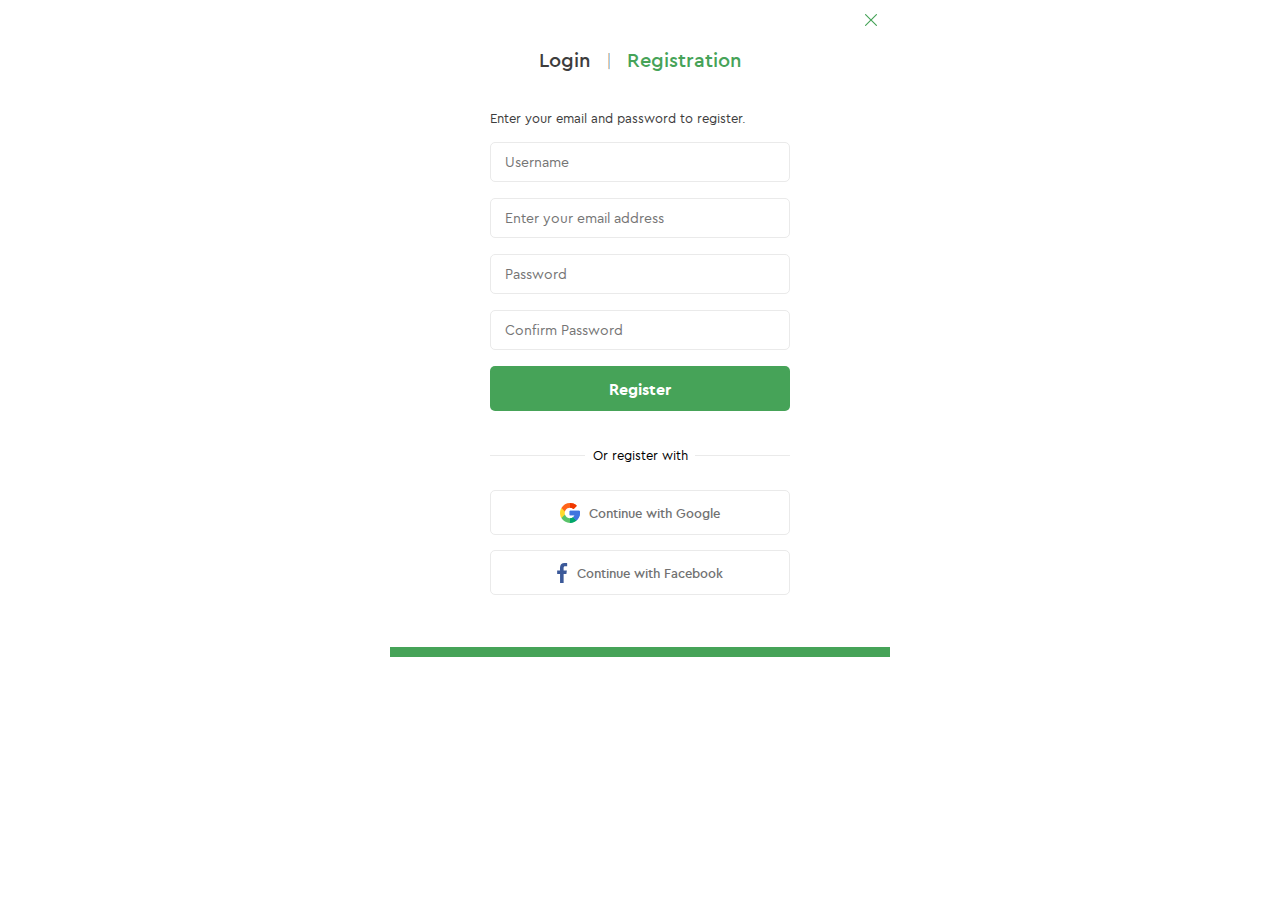
<file: Registration.html>
<!doctype html>
<html lang="en">
<head>
    <meta charset="UTF-8">
    <meta name="viewport"
          content="width=device-width, user-scalable=no, initial-scale=1.0, maximum-scale=1.0, minimum-scale=1.0">
    <meta http-equiv="X-UA-Compatible" content="ie=edge">
    <title>Registration</title>
    <link rel="stylesheet" href="css/style.css">
    <link rel="stylesheet" href="css/reset.css">
    <link rel="stylesheet" href="css/normalize.css">
</head>
<body>

<div class="modal-login">

    <a class="link-back-login" href="index.html" target=""><img src="img/Vector%20139%20(Stroke).svg" alt="#"></a>

    <div class="title-login">

        <a href="#" title="Login">Login</a>

        <span>|</span>

        <a href="#" title="Registration">Registration</a>

    </div>

    <p class="text-login">Enter your email and password to register.</p>

    <form class="form" name="registration" method="post" action="#">

        <input class="form-content-login" type="text" placeholder="Username" id="username">

        <input class="form-content-login" name="email" type="email" placeholder="Enter your email address"
               id="email">

        <input class="form-content-login" type="password" name="password" placeholder="Password"
               id="password">

        <input class="form-content-login" type="password" name="confirm_password"
               placeholder="Confirm Password" id="confirm_password">

        <button class="button-login" type="submit">Register</button>

    </form>

    <p class="text-login-center">Or register with</p>

    <div class="social-media">

        <a href="https://google.com" class="social-media-login" target="_blank">
            <svg width="20" height="20" viewBox="0 0 20 20" fill="none" xmlns="http://www.w3.org/2000/svg">
                <path d="M16.4336 17.6055C14.6992 19.0703 12.4492 20 9.99999 20C6.35545 20 3.1562 17.9922 1.42186 15.0625L2.07116 12.0695L4.9492 11.5352C5.61717 13.6914 7.63276 15.2734 9.99999 15.2734C11.1484 15.2734 12.2148 14.9102 13.0937 14.2656L15.8594 14.6875L16.4336 17.6055Z"
                      fill="#59C36A"/>
                <path d="M16.4336 17.6055L15.8594 14.6875L13.0937 14.2656C12.2148 14.9102 11.1484 15.2735 10 15.2735V20C12.4493 20 14.6992 19.0703 16.4336 17.6055Z"
                      fill="#00A66C"/>
                <path d="M4.72656 10C4.72656 10.539 4.8086 11.0546 4.94922 11.5352L1.42188 15.0625C0.542969 13.5859 0 11.8515 0 10C0 8.1484 0.542969 6.41406 1.42188 4.9375L4.25285 5.42473L4.94922 8.46484C4.8086 8.94527 4.72656 9.4609 4.72656 10Z"
                      fill="#FFDA2D"/>
                <path d="M20 10C20 13.0468 18.5899 15.7773 16.4336 17.6055L13.0938 14.2656C13.7734 13.7734 14.3477 13.1171 14.7227 12.3437H10C9.67184 12.3437 9.41406 12.0859 9.41406 11.7578V8.24219C9.41406 7.91402 9.67184 7.65625 10 7.65625H19.25C19.5312 7.65625 19.7773 7.85543 19.8242 8.13668C19.9414 8.74609 20 9.37887 20 10Z"
                      fill="#4086F4"/>
                <path d="M14.7227 12.3437C14.3477 13.1171 13.7734 13.7734 13.0938 14.2656L16.4336 17.6055C18.5899 15.7773 20 13.0469 20 10C20 9.37887 19.9414 8.74609 19.8242 8.13668C19.7773 7.85543 19.5312 7.65625 19.25 7.65625H10V12.3437H14.7227Z"
                      fill="#4175DF"/>
                <path d="M16.5976 2.79293C16.6094 2.95699 16.5391 3.10937 16.4336 3.22652L13.9258 5.72262C13.7266 5.93355 13.3985 5.95699 13.1641 5.78121C12.2382 5.08984 11.1484 4.72656 9.99999 4.72656C7.63276 4.72656 5.61717 6.30855 4.9492 8.46484L1.42186 4.9375C3.1562 2.00781 6.35546 0 9.99999 0C12.332 0 14.6055 0.859375 16.3867 2.35934C16.5156 2.46484 16.5859 2.62887 16.5976 2.79293Z"
                      fill="#FF641A"/>
                <path d="M13.1641 5.78121C13.3984 5.95703 13.7265 5.93355 13.9257 5.72262L16.4336 3.22652C16.5391 3.10938 16.6094 2.95703 16.5976 2.79293C16.5859 2.62883 16.5156 2.46484 16.3867 2.35934C14.6055 0.859375 12.332 0 10 0V4.72656C11.1484 4.72656 12.2382 5.08984 13.1641 5.78121Z"
                      fill="#F03800"/>
            </svg>
            Continue with Google</a>

        <a href="https://facebook.com" class="social-media-login" target="_blank">
            <svg width="11" height="20" viewBox="0 0 11 20" fill="none" xmlns="http://www.w3.org/2000/svg">
                <path d="M8.33089 3.32083H10.1567V0.140833C9.84172 0.0975 8.75839 0 7.49673 0C1.72006 0 3.29172 6.54167 3.06172 7.5H0.155891V11.055H3.06089V20H6.62256V11.0558H9.41006L9.85256 7.50083H6.62173C6.77839 5.1475 5.98756 3.32083 8.33089 3.32083Z"
                      fill="#3B5999"/>
            </svg>
            Continue with
            Facebook</a>
    </div>
</div>

</body>
</html>
</file>
<file: css/style.css>
@font-face {
    font-family: 'cera_proregular';
    src: url('../fonts/cerapro-regular-webfont.eot');
    src: url('../fonts/cerapro-regular-webfont.eot?#iefix') format('embedded-opentype'),
    url('../fonts/cerapro-regular-webfont.woff2') format('woff2'),
    url('../fonts/cerapro-regular-webfont.woff') format('woff'),
    url('../fonts/cerapro-regular-webfont.ttf') format('truetype'),
    url('../fonts/cerapro-regular-webfont.svg#cera_proregular') format('svg');
    font-weight: normal;
    font-style: normal;

}

@font-face {
    font-family: 'cera_problack';
    src: url('../fonts/cerapro-black-webfont.eot');
    src: url('../fonts/cerapro-black-webfont.eot?#iefix') format('embedded-opentype'),
    url('../fonts/cerapro-black-webfont.woff2') format('woff2'),
    url('../fonts/cerapro-black-webfont.woff') format('woff'),
    url('../fonts/cerapro-black-webfont.ttf') format('truetype'),
    url('../fonts/cerapro-black-webfont.svg#cera_problack') format('svg');
    font-weight: normal;
    font-style: normal;

}

@font-face {
    font-family: 'cera_promedium';
    src: url('../fonts/cerapro-medium-webfont.eot');
    src: url('../fonts/cerapro-medium-webfont.eot?#iefix') format('embedded-opentype'),
    url('../fonts/cerapro-medium-webfont.woff2') format('woff2'),
    url('../fonts/cerapro-medium-webfont.woff') format('woff'),
    url('../fonts/cerapro-medium-webfont.ttf') format('truetype'),
    url('../fonts/cerapro-medium-webfont.svg#cera_promedium') format('svg');
    font-weight: normal;
    font-style: normal;

}

@font-face {
    font-family: 'cera_probold';
    src: url('../fonts/cerapro-bold-webfont.eot');
    src: url('../fonts/cerapro-bold-webfont.eot?#iefix') format('embedded-opentype'),
    url('../fonts/cerapro-bold-webfont.woff2') format('woff2'),
    url('../fonts/cerapro-bold-webfont.woff') format('woff'),
    url('../fonts/cerapro-bold-webfont.ttf') format('truetype'),
    url('../fonts/cerapro-bold-webfont.svg#cera_probold') format('svg');
    font-weight: normal;
    font-style: normal;

}

@font-face {
    font-family: 'cera_prothin';
    src: url('../fonts/cerapro-thin-webfont.eot');
    src: url('../fonts/cerapro-thin-webfont.eot?#iefix') format('embedded-opentype'),
    url('../fonts/cerapro-thin-webfont.woff2') format('woff2'),
    url('../fonts/cerapro-thin-webfont.woff') format('woff'),
    url('../fonts/cerapro-thin-webfont.ttf') format('truetype'),
    url('../fonts/cerapro-thin-webfont.svg#cera_prothin') format('svg');
    font-weight: normal;
    font-style: normal;

}


.pre-loader{
    background: #fff;
    width: 100vw;
    height: 100vh;
    position: fixed;
    z-index: 11;
    display: flex;
    justify-content: center;
    align-items: center;
    animation: opacity-main 2s forwards;
}

.pre-loader:before{
    background: url("../img/Group.png") no-repeat;
    content: "";
    height: 35px;
    width: 150px;
    display: flex;
    top:40%;
    left:45%;
    position: absolute;
    animation: opacity-preload 2s ;
}

@keyframes opacity-preload {
    0% {
        opacity: 0;
    }
    20% {
        opacity: 100%;
    }
    40% {
        opacity: 0;
    }

    60% {
        opacity: 100%
    }
    100% {
        opacity: 0;
    }
}

@keyframes opacity-main {
    90% {
        opacity: 100%;
    }
    100%{
        opacity: 0;
        display: none;
    }

}



* {
    margin: 0;
    padding: 0;
    box-sizing: border-box;
}

.container {
    max-width: 1200px;
    margin: 0 auto;
    padding-bottom: 18px;
    border-bottom: 1px solid rgba(70, 163, 88, 0.5);
}

header {
    padding-top: 30px;

}

.container {
    display: flex;
    justify-content: space-between;
    align-items: center;
}



.header-nav-list {
    gap: 36px;
    display: flex;
    align-items: center;
    margin-top: 8px;
}

.header-nav-list li {
    position: relative;
}

.header-links {
    font: 16px/20px 'cera_proregular';
    color: black;
    text-decoration: none;

}

.header-links:hover{
    font-weight: 750;
    padding-bottom: 20px;
    border-bottom: 3px solid #46a358;
}

.login-btn {
    font: 16px/20px 'cera_promedium';
    font-weight: 500;
    display: inline-flex;
    justify-content: center;
    align-items: center;
    border-radius: 6px;
    background: #46A358;
    padding: 7px 17px;
    text-decoration: none;
    color: #fff;
}

.login-btn img {
    margin-right: 4px;
}

.dropdown-list-1 {
    position: absolute;
    top: 43px;
    left: -56px;
    display: flex;
    padding-top: 15px;
    flex-direction: column;
}

.dropdown-list-1 li {
    position: relative;
    font: 16px/20px 'cera_proregular';
    text-align: left;
    background: #EDF6EE;
}
.icon-arrow {
    position: absolute;
    top: 13px;
    right: 17px;
    fill: #3D3D3D;
}
.dropdown-2:hover svg {
    fill: #FFF;
    transform: rotate(180deg);
}
.dropdown-list-1 li:last-child {
    padding-bottom: 8px;
}
.dropdown a {
    text-decoration: none;
    color: #3D3D3D;
}

.dropdown .dropdown-list-1 {
    display: none;
}
.dropdown:hover .dropdown-list-1 {
    display: flex;
}

.drop-item{
    min-width: 188px;
    padding: 7px 17px;
}
.drop-item:hover .link-drop{
    font: 16px/20px 'cera_probold';
    color: #fff;
}
.drop-item:hover{
    background-color: #1A712A;
}

.dropdown-list-1 li:last-child {
    position: relative;
}

.dropdown-list-2 {
    display: none;
    flex-direction: column;
    position: absolute;
    top: -72px;
    right: -180px;
    padding-left: 5px;
}
.drop-item-2{
    min-width: 177px;
    padding: 8px 14px;
    background-color: #EDF6EE;
}

.dropdown-2:hover .dropdown-list-2 {
    display: flex;
}

.drop-item-2:hover{
    background-color: #1A712A;
}
.drop-item-2:hover .link-drop-2{
    font: 16px/20px 'cera_probold';
    color: #fff;
}

.icon-wrapper{
    display: flex;
    align-items: center;
    gap: 30px;
}
.icon-search, .icon-basket{
    text-decoration: none;
}

.nav-but-wrap{
    display: none;
}
/*Section Main*/

.container-main {
    display: flex;
    padding-left: 43px;
    justify-content: space-between;
    margin: auto;
    max-width: 1200px;
    background: linear-gradient(135deg, rgba(245, 245, 245, 0.5) 0%, rgba(245, 245, 245, 0.5) 100%);
}

.main-text {
    padding-top: 68px;
    margin-right: 93px;
}

.main-lead {
    font: 14px/16px 'cera_promedium';
    font-weight: 500;
    line-height: 114%;
    letter-spacing: 0.1em;
    text-transform: uppercase;
    color: #3d3d3d;
    margin-bottom: 7px;
}

.main-title {
    font: 70px/70px 'cera_problack';
    line-height: 100%;
    text-transform: uppercase;
    color: #3d3d3d;
    margin-bottom: 5px;
}

.main-title span {
    color: #46a358;
}

.main-lead-second {
    font: 14px/24px 'cera_proregular';
    font-weight: 400;
    line-height: 171%;
    color: #727272;
    margin-bottom: 44px;
}

.button-main {
    background-color: #46a358;
    font: 16px/20px 'cera_probold';
    font-weight: 700;
    line-height: 125%;
    text-transform: uppercase;
    text-decoration: none;
    color: #fff;
    text-align: center;
    border-radius: 5px;
    border: none;
    padding: 11px 27px;
}


/*Section 2*/

.products-list {
    max-width: 1200px;
    display: flex;
    margin: 42px auto auto;
}

.categories-list {
    width: 100%;
    max-width: 310px;
    background: #FBFBFB;
}

.list-title {
    margin: 14px auto 7px 18px;
    font: 18px/16px 'cera_probold';
}

.categories-list-type {
    margin-left: 30px;
}

.list-item {
    display: flex;
    justify-content: space-between;
    margin-top: 7px;
    font: 15px/40px 'cera_proregular';
}
.list-item-second{
    font: 15px/40px 'cera_proregular';
    margin-right: 24px;
}
.list-item-link{
    text-decoration: none;
    color: #3D3D3D;
}

.list-item:hover a,
.list-item:hover span{
    font-weight: 750;
    font: 15px/40px 'cera_probold';
    color: #46a358;
}


.products-check-list {
    width: 100%;
    max-width: 840px;
    display: flex;
    flex-direction: column;
    margin-left: 50px;
}

.tab-block {
    max-width: 840px;
    display: flex;
    justify-content: space-between;
    margin-bottom: 31px;
}

.tab-list {
    display: flex;
    gap: 38px;
}

.tab-list li {
    font: 15px/16px 'cera_proregular';
}

.tab-list-item {
    min-width: 88px;
    text-align: center;
}

.tab-list a {
    text-decoration: none;
    color: #3D3D3D;
}

.tab-list a:hover {
    font: 15px/16px 'cera_probold';
    color: #46A358;
    border-bottom: 2px solid #46A358;
}



.sort-tab p {
    font: 15px/20px 'cera_proregular';
    font-weight: 400;
    line-height: 107%;
    color: #3d3d3d;
}

.tab-block p:after {
    background: url(../img/Arrow-Down.svg) no-repeat;
    display: inline-flex;
    justify-content: center;
    align-items: center;
    content: "";
    height: 16px;
    width: 16px;
    margin-left: 7px;
    margin-top: 2px;
}

.products {
    display: flex;
    justify-content: space-between;
    flex-wrap: wrap;
    gap: 70px 37px;
    margin-bottom: 90px;
}

.products-benefits {
    display: flex;
    flex-direction: column;
    border-top: 1px solid transparent;
}

.products-icons {
    position: relative;
    overflow: hidden;
}

.overlay {
    display: flex;
    align-items: center;
    justify-content: center;
    gap: 26px;
    position: absolute;
    bottom: 7px;
    left: 67px;
    height: 42px;
    transform: translateY(100%);
    transition: transform .2s;
}

.products-benefits:hover .overlay {
    transform: translateY(0%);
}

.overlay .icons1-green:hover path,
.overlay .icons2-green:hover path,
.overlay .icons3-green:hover path {
    fill: #46a358;
}

.products-icons .sale {
    position: absolute;
    left: 0;
    top: 0;
    background-color: #46a358;
    font: 16px/16px 'cera_promedium';
    line-height: 100%;
    color: #fff;
    padding: 7px 8px;
}


.products-benefits p {
    font: 18px/16px 'cera_probold';
    color: #46A358;
    margin-top: 6px;
}

.products-benefits a {
    text-decoration: none;
    font: 16px/16px 'cera_proregular';
    color: #3D3D3D;
}

.products-benefits img {
    height: 250px;
    width: 250px;
    margin-bottom: 31px;
}

.products-benefits:hover {
    border-top: 1px solid #46A358;
}

.page-search-list {
    display: flex;
    justify-content: flex-end;
    gap: 10px;
}

.page-search-list a {
    border: 1px solid #e5e5e5;
    border-radius: 4px;
    width: 35px;
    height: 35px;
    font: 18px/16px 'cera_proregular';
    line-height: 89%;
    color: #3d3d3d;
    text-decoration: none;
    display: inline-flex;
    justify-content: center;
    align-items: center;
    stroke: #3D3D3D;
}

.page-search-list a:hover {
    font: 18px/16px 'cera_probold';
    min-width: 22px;
    color: #FFF;
    background: #46A358;
    stroke: #FFF;
}

/*Section 3*/
.summer-colection {
    margin-top: 94px;
}

.information-container {
    display: flex;
    justify-content: space-between;
    margin: auto;
    flex-wrap: wrap;
    max-width: 1200px;
}

.information-box {
    display: flex;
    align-items: center;
    justify-content: space-between;
    max-width: 586px;
    text-align: right;
    background: #FBFBFB;
}

.information-box img {
    position: relative;
    width: 289px;
    height: 287px;
    margin-top: -52px;

}

.information-box-text h3 {
    font: 18px/24px 'cera_problack';
    font-weight: 900;
    line-height: 133%;
    text-transform: uppercase;
    color: #3d3d3d;
    margin: 37px 30px 9px;
}

.information-box-text p {
    font: 14px/24px 'cera_proregular';
    font-weight: 400;
    line-height: 171%;
    color: #727272;
    margin: 0 30px 25px 0;
}

.button-information {
    background-color: #46a358;
    font: 16px/20px 'cera_promedium';
    line-height: 125%;
    text-decoration: none;
    color: #fff;
    text-align: center;
    border-radius: 5px;
    border: none;
    padding: 11px 27px;
    margin-right: 30px;
    align-items: center;
    display: inline-flex;
    justify-content: center;
}

.button-information:after {
    background: url("../img/Arrow-Right2.svg") no-repeat;
    content: "";
    height: 18px;
    width: 18px;
    margin: 5px 0 0 2px;
}

/*Section 4*/

.blog {
    margin-top: 138px;
}

.blog h2 {
    text-align: center;
    font: 30px/24px 'cera_probold';
    margin-bottom: 15px;
    color: #3D3D3D;
}

.blog-item {
    text-align: center;
    font: 14px/24px 'cera_proregular';
    line-height: 171%;
    margin-bottom: 35px;
    color: #727272;
}

.blog-container {
    gap: 43px;
    display: flex;
    flex-wrap: wrap;
    justify-content: center;
    margin: auto;
    max-width: 1200px;
}

.blog-container img {
    width: 268px;
    height: 195px
}

.blog-box {
    max-width: 268px;
    background: #FBFBFB;
}

.blog-box-text {
    margin: 9px 11px 12px 15px;

}

.blog-date {
    margin-top: 9px;
    color: #46A358;
    font: 14px/16px 'cera_promedium';
    line-height: 114%;
}

.blog-box h3 {
    margin-top: 4px;
    color: #3D3D3D;
    font: 20px/26px 'cera_probold';
    line-height: 130%;
}

.blog-date-second {
    margin-top: 4px;
    color: #727272;
    font: 14px/22px 'cera_proregular';
    line-height: 157%;
}

.button-blog {
    display: inline-flex;
    margin-top: 9px;
    text-decoration: none;
    font: 14px/16px 'cera_promedium';
    line-height: 114%;
    color: #3D3D3D;
}

.button-blog:hover {
    color: #46A358;
}

.button-blog:after {
    display: inline-flex;
    align-content: center;
    background-image: url("../img/Arrow-Right3.svg");
    content: "";
    height: 16px;
    width: 16px;
}

.button-blog:hover:after {
    background-image: url("../img/Arrow-Right3(color-green).svg");
}

/*Section 5*/

.news-section {
    margin-top: 91px;
}

.news-container {
    max-width: 1200px;
    display: flex;
    justify-content: center;
    margin: 0 auto;
    gap: 60px;
    background-color: #FBFBFB;
}

.news-item {
    max-width: 204px;
    padding: 24px 0 24px;
}

.news-item-second {
    max-width: 204px;
    padding: 24px 0 24px;
}

.wrapper-news {
    position: relative;
}

.news-item-second:before {
    position: absolute;
    top: 24px;
    left: -30px;
    content: "";
    width: 1px;
    height: 187px;
    background: rgba(70, 163, 88, 0.1);
}

.news-item-second:after {
    position: absolute;
    top: 24px;
    right: -30px;
    content: "";
    width: 1px;
    height: 187px;
    background: rgba(70, 163, 88, 0.1);
}

.news-box {
    max-width: 354px;
}

.news-box h4 {
    font: 18px/16px cera_probold;
    line-height: 89%;
    color: #3d3d3d;
    margin: 37px 0 25px;
}

.news-box p {
    font: 13px/22px cera_proregular;
    line-height: 169%;
    color: #727272;
    margin-top: 18px;
}

.news-title {
    font: 17px/16px cera_probold;
    line-height: 94%;
    color: #3d3d3d;
    margin-top: 15px;
}

.news-text {
    font: 14px/22px cera_proregular;
    line-height: 157%;
    color: #727272;
    margin-top: 9px;
}

.news-active {
    display: flex;
    height: 40px;
    width: 354px;
    overflow: hidden;
    border-radius: 6px;
    background-color: #FFF;
    box-shadow: 0 0 20px 0 rgba(0, 0, 0, 0.06);
}

.news-input {
    background-color: transparent;
    border: none;
    height: 40px;
    width: 75%;
    padding-left: 11px;
    outline: none;
}

.news-input::placeholder {
    color: #acacac;
    font: 14px/16px cera_proregular;
}

.news-button {
    font: 18px/16px cera_probold;
    line-height: 89%;
    color: #fff;
    border: none;
    width: 25%;
    background: #46a358;
}


/*Footer*/

footer {
    max-width: 1200px;
    margin: 0 auto;
}

.footer-inner {
    justify-content: space-between;
    align-content: center;
    display: flex;
    background: linear-gradient(90deg, #edf6ef 0%, #52c368 100%);
}

.footer-inner img {
    width: 150px;
    height: 34px;
    margin: 27px 0 20px 23px;
}

.location-link {
    display: flex;
    align-items: center;
    max-width: 205px;
    text-decoration: none;
    font: 14px/22px cera_proregular;
    line-height: 157%;
    color: #3d3d3d;
}

.location-svg {
    display: flex;
    margin-right: 8px;
    flex-shrink: 0;
}

.email-link {
    align-items: center;
    display: flex;
    max-width: 195px;
    text-decoration: none;
    font: 14px/22px cera_proregular;
    line-height: 157%;
    color: #3d3d3d;
}

.phone-link {
    align-items: center;
    display: flex;
    max-width: 140px;
    margin-right: 22px;
    text-decoration: none;
    font: 14px/22px cera_proregular;
    line-height: 157%;
    color: #3d3d3d;
}

.footer-inner-second {
    display: flex;
    background-color: #FBFBFB;
    padding: 33px 0 29px 25px;
    border-bottom: 1px solid rgba(70, 163, 88, 0.2);
}

.footer-account {
    max-width: 100px;
    margin-right: 164px;
}

.footer-inner-second h5 {
    margin-bottom: 16px;
    font: 18px/16px cera_probold;
    line-height: 89%;
    color: #3d3d3d;
}

.footer-list a {
    text-decoration: none;
    font: 14px/30px cera_proregular;
    line-height: 214%;
    color: #3d3d3d;
}
.footer-list a:hover{
    color: #52c368;
}

.footer-help {
    max-width: 137px;
    margin-right: 129px;
}

.footer-categories {
    max-width: 93px;
    margin-right: 173px;
}

.footer-social-media {
    max-width: 224px;
    display: flex;
    flex-direction: column;
}

.footer-inner-second img {
    width: 224px;
    height: 26px;
}

.social-container {
    display: flex;
    flex-direction: column;
}

.footer-social-list {
    display: flex;
    gap: 20px;
    align-content: center;
    flex-direction: row;
}

.footer-social-list li {
    display: inline-flex;
    justify-content: center;
    align-items: center;
    height: 30px;
    width: 30px;
    padding-top: 3px;
    border: 1px solid rgba(70, 163, 88, 0.2);
    border-radius: 4px;
}

.partner-container {
    margin-top: 33px;
    display: flex;
    flex-direction: column;
}

.footer-text {
    font: 14px/30px cera_proregular;
    line-height: 214%;
    color: #3d3d3d;
    text-align: center;
    margin-bottom: 22px;
}


/*Registration window */
.modal-login {
    max-width: 500px;
    margin: auto;
    padding: 52px 100px;
    position: relative;
    border-bottom: 10px solid #46A358;
}

.link-back-login {
    position: absolute;
    top: 13px;
    right: 13px;
}

.modal-login .title-login {
    text-align: center;
}

.modal-login .title-login a {
    font: 20px/16px 'cera_promedium';
    font-weight: 500;
    color: #3d3d3d;
    text-decoration: none;
}

.modal-login .title-login a:last-child {
    color: #46a358;
}

.modal-login .title-login span {
    font: 18px/16px 'cera_prothin';
    font-weight: 250;
    color: #3d3d3d;
    margin: 0 11px;
}

.text-login {
    font: 13px/16px 'cera_proregular';
    font-weight: 400;
    color: #3d3d3d;
    margin: 40px 0 14px 0;
}

.form-content-login {
    font: 14px/16px 'cera_proregular';
    display: block;
    border: 1px solid #eaeaea;
    border-radius: 5px;
    width: 300px;
    height: 40px;
    margin: 16px auto;
    padding: 12px 14px;
}


.button-login {
    display: block;
    font: 16px/16px cera_probold;
    color: #FFF;
    background-color: #46a358;
    text-align: center;
    border-radius: 5px;
    border: none;
    width: 300px;
    height: 45px;
    margin: 0 auto;
}

.text-login-center {
    font: 13px/16px 'cera_proregular';
    margin: 36px 0 27px 0;
    position: relative;
    text-align: center;
}

.text-login-center:before{
    position: absolute;
    top:8px;
    left:0;
    content: "";
    height: 1px;
    width:  95px;
    background: #EAEAEA;
}

.text-login-center:after{
    position: absolute;
    top:8px;
    right:0;
    content: "";
    height: 1px;
    width:  95px;
    background: #EAEAEA;
}


.social-media{
    display: flex;
    gap: 15px;
    flex-direction: column;
}

.social-media-login {
    display: flex;
    align-items: center;
    justify-content: center;
    text-decoration: none;
    border-radius: 5px;
    border: 1px solid #eaeaea;
    width: 300px;
    height: 45px;
    font: 13px/16px cera_promedium;
    color: #727272;
}
.social-media svg{
   margin-right: 9px;
}







.price-main {
    padding: 20px 20px 0 20px;
    max-width: 310px;
}

.gfg {
    display: flex;
    align-items: center;
    justify-content: center;
    font-size: 24px;
    font-weight: 600;
    color: #01940b;
}

.proj-title {
    font: 18px/16px cera_probold;
    color: #3D3D3D;
    display: flex;
}

.price-field input {
    max-width: 50px;
    height: 20px;
    font: 15px/16px cera_probold;
    color:#46A358;
    margin-left: 10px;
    border-radius: 9px;
    text-align: center;
    border: none;
    background: none;
}
.price-label{
    display: flex;
    color: #3D3D3D;
    margin-left: 10px;
    font: 15px/16px cera_proregular;
}
.price-input {
    display: flex;
    align-items: center;
    margin-top: 21px;
    position: relative;
    justify-content: flex-start;
    font-size: 19px;
    color: #555;
}

.first-input:before{
    content: "$";
    position: absolute;
    top: 3px;
    left:59px;
    font: 15px/16px cera_probold;
    color:#46A358;
}
.second-input:before{
    content: "$";
    position: absolute;
    top: 3px;
    left: 118px;
    font: 15px/16px cera_probold;
    color:#46A358;
}

.first-input:after{
    content: "-";
    position: absolute;
    top: 2px;
    left:105px;
    font: 15px/16px cera_probold;
    color:#46A358;
}

.button-price{
    background-color: #46a358;
    max-width: 90px;
    display: block;
    font: 16px/20px 'cera_probold';
    line-height: 125%;
    text-decoration: none;
    color: #fff;
    text-align: center;
    border-radius: 5px;
    border: none;
    margin: 16px 0 46px 30px;
    padding: 8px 25px;
}

input::-webkit-outer-spin-button,
input::-webkit-inner-spin-button {
    -webkit-appearance: none;
    margin: 0;
}

.slider-container {
    width: 100%;
}

.slider-container {
    height: 6px;
    margin-top: 29px;
    position: relative;
    background: #46A35833;
    border-radius: 5px;
}

.slider-container .price-slider {
    height: 100%;
    left: 5%;
    right: 18%;
    position: absolute;
    border-radius: 5px;
    background: #46A358;
}

.range-input {
    position: relative;
}

.range-input input {
    position: absolute;
    width: 100%;
    height: 5px;
    background: none;
    top: -5px;
    pointer-events: none;
    cursor: pointer;
    -webkit-appearance: none;
}

/* Styles for the range thumb in WebKit browsers */
input[type="range"]::-webkit-slider-thumb {
    height: 20px;
    width: 20px;
    border-radius: 90% ;
    border: 4px solid white;
    background: #46A358;
    pointer-events: auto;
    -webkit-appearance: none;
}
</file>
